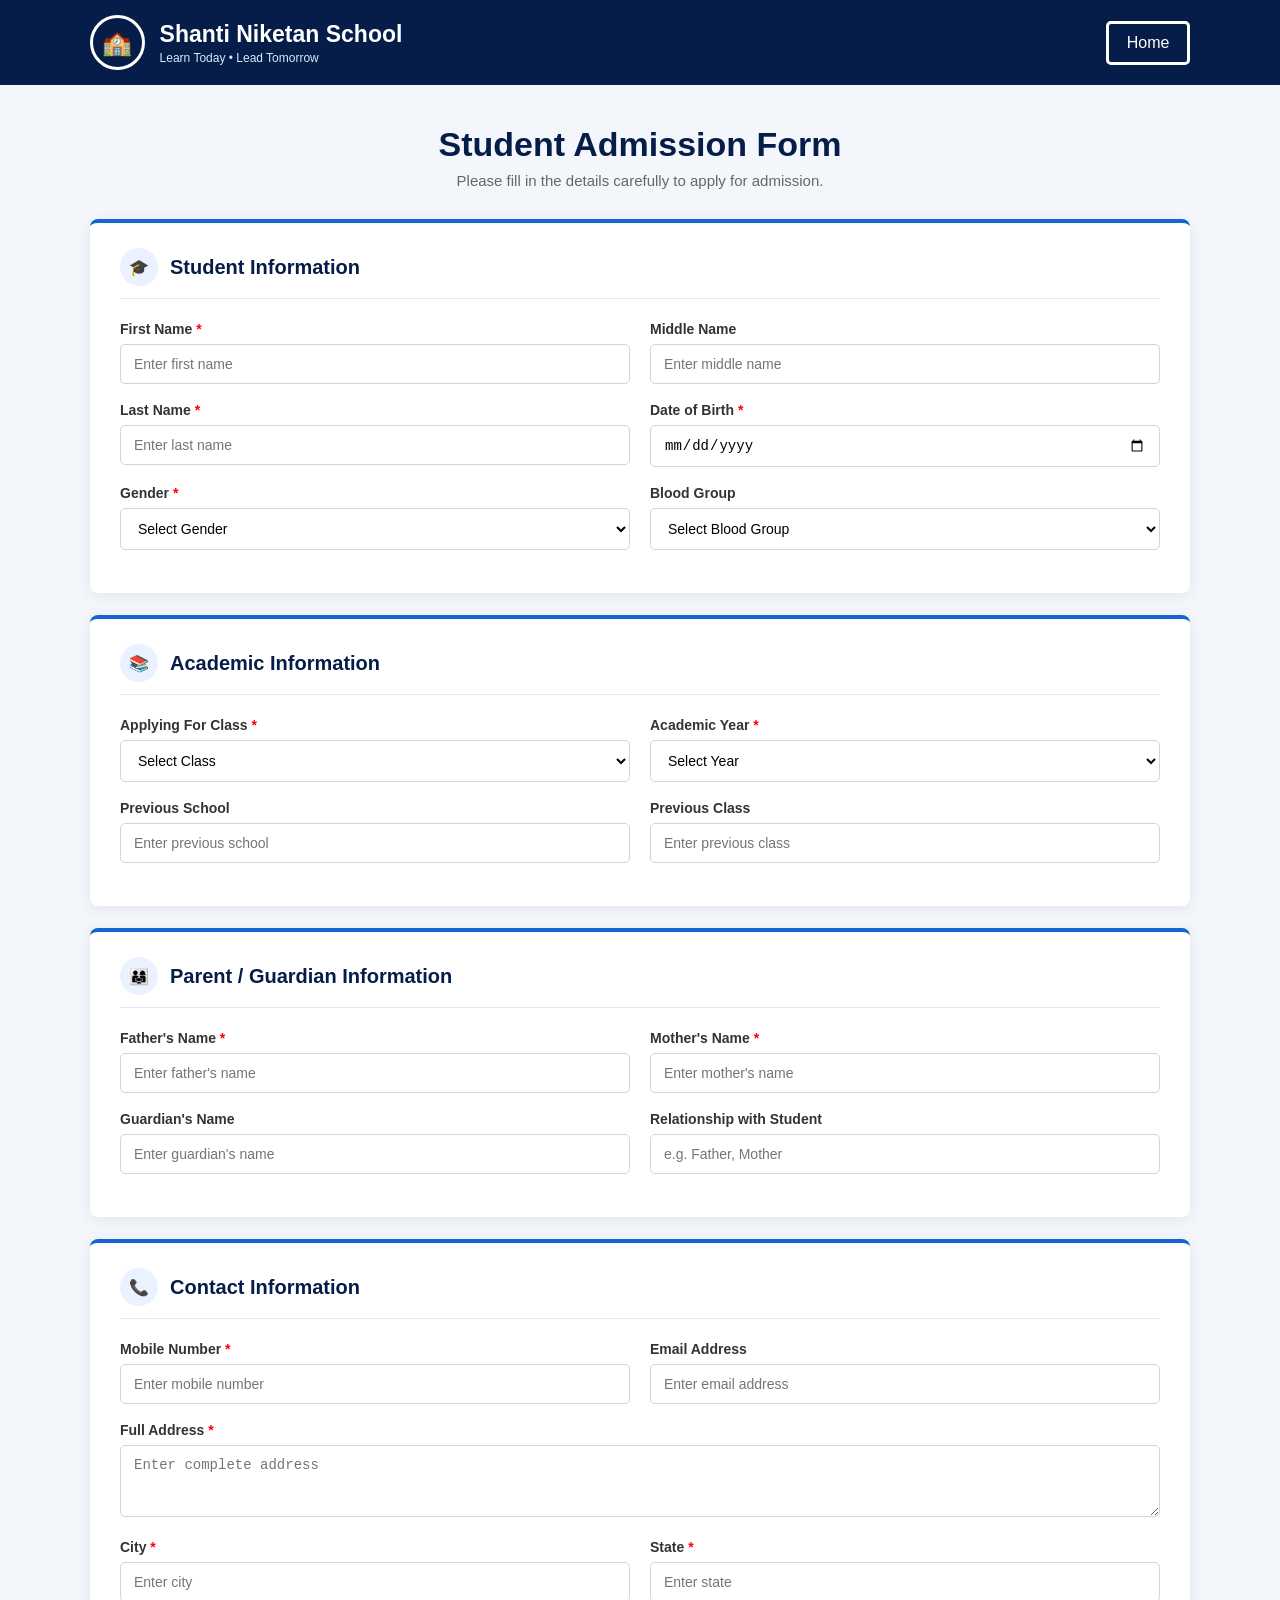
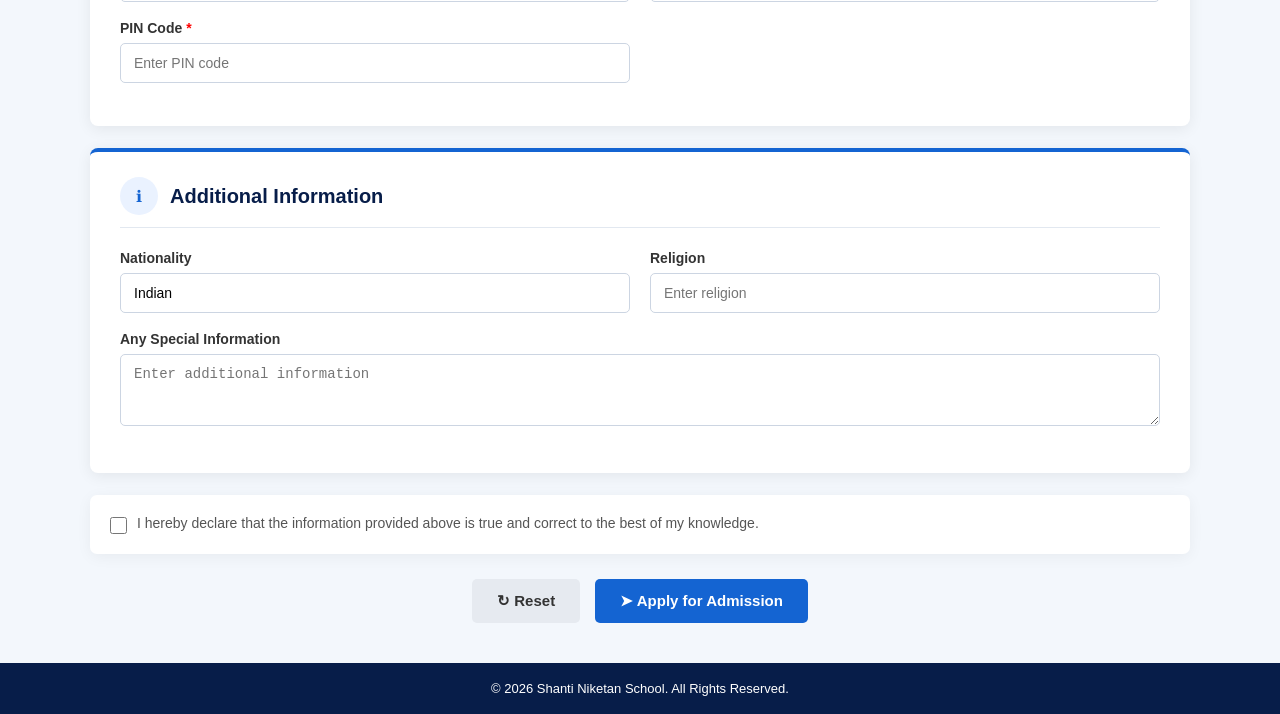
<file: admission_reg.html>
<!DOCTYPE html>
<html lang="en">
<head>
    <meta charset="UTF-8">
    <meta name="viewport" content="width=device-width, initial-scale=1.0">
    <title>Admission Form | Shanti Niketan School</title>
    <link rel="stylesheet" href="CSS/admission_reg.css">
</head>
<body>

<header class="header">
    <div class="school-logo">
        <div class="logo-circle">🏫</div>
        <div>
            <h2>Shanti Niketan School</h2>
            <p>Learn Today • Lead Tomorrow</p>
        </div>
    </div>
    <a href="index.html" class="home-btn"><i class="fa-duotone fa-solid fa-house"></i> Home</a>
</header>

<main class="admission-container">
    <div class="page-heading">
        <h1>Student Admission Form</h1>
        <p>Please fill in the details carefully to apply for admission.</p>
    </div>

    <form action="#" method="post">

        <section class="form-section">
            <div class="section-title"><span>🎓</span><h3>Student Information</h3></div>
            <div class="grid">
                <div class="form-group"><label>First Name <b>*</b></label><input type="text" required placeholder="Enter first name"></div>
                <div class="form-group"><label>Middle Name</label><input type="text" placeholder="Enter middle name"></div>
                <div class="form-group"><label>Last Name <b>*</b></label><input type="text" required placeholder="Enter last name"></div>
                <div class="form-group"><label>Date of Birth <b>*</b></label><input type="date" required></div>
                <div class="form-group"><label>Gender <b>*</b></label><select required><option value="">Select Gender</option><option>Male</option><option>Female</option><option>Other</option></select></div>
                <div class="form-group"><label>Blood Group</label><select><option value="">Select Blood Group</option><option>A+</option><option>A-</option><option>B+</option><option>B-</option><option>O+</option><option>O-</option><option>AB+</option><option>AB-</option></select></div>
            </div>
        </section>

        <section class="form-section">
            <div class="section-title"><span>📚</span><h3>Academic Information</h3></div>
            <div class="grid">
                <div class="form-group"><label>Applying For Class <b>*</b></label><select required><option value="">Select Class</option><option>Nursery</option><option>LKG</option><option>UKG</option><option>Class 1</option><option>Class 2</option><option>Class 3</option><option>Class 4</option><option>Class 5</option><option>Class 6</option><option>Class 7</option><option>Class 8</option><option>Class 9</option><option>Class 10</option><option>Class 11</option><option>Class 12</option></select></div>
                <div class="form-group"><label>Academic Year <b>*</b></label><select required><option value="">Select Year</option><option>2026 - 2027</option><option>2027 - 2028</option></select></div>
                <div class="form-group"><label>Previous School</label><input type="text" placeholder="Enter previous school"></div>
                <div class="form-group"><label>Previous Class</label><input type="text" placeholder="Enter previous class"></div>
            </div>
        </section>

        <section class="form-section">
            <div class="section-title"><span>👨‍👩‍👧</span><h3>Parent / Guardian Information</h3></div>
            <div class="grid">
                <div class="form-group"><label>Father's Name <b>*</b></label><input type="text" required placeholder="Enter father's name"></div>
                <div class="form-group"><label>Mother's Name <b>*</b></label><input type="text" required placeholder="Enter mother's name"></div>
                <div class="form-group"><label>Guardian's Name</label><input type="text" placeholder="Enter guardian's name"></div>
                <div class="form-group"><label>Relationship with Student</label><input type="text" placeholder="e.g. Father, Mother"></div>
            </div>
        </section>

        <section class="form-section">
            <div class="section-title"><span>📞</span><h3>Contact Information</h3></div>
            <div class="grid">
                <div class="form-group"><label>Mobile Number <b>*</b></label><input type="tel" maxlength="10" required placeholder="Enter mobile number"></div>
                <div class="form-group"><label>Email Address</label><input type="email" placeholder="Enter email address"></div>
                <div class="form-group full"><label>Full Address <b>*</b></label><textarea rows="3" required placeholder="Enter complete address"></textarea></div>
                <div class="form-group"><label>City <b>*</b></label><input type="text" required placeholder="Enter city"></div>
                <div class="form-group"><label>State <b>*</b></label><input type="text" required placeholder="Enter state"></div>
                <div class="form-group"><label>PIN Code <b>*</b></label><input type="text" maxlength="6" required placeholder="Enter PIN code"></div>
            </div>
        </section>

        <section class="form-section">
            <div class="section-title"><span>ℹ</span><h3>Additional Information</h3></div>
            <div class="grid">
                <div class="form-group"><label>Nationality</label><input type="text" value="Indian"></div>
                <div class="form-group"><label>Religion</label><input type="text" placeholder="Enter religion"></div>
                <div class="form-group full"><label>Any Special Information</label><textarea rows="3" placeholder="Enter additional information"></textarea></div>
            </div>
        </section>

        <div class="declaration">
            <label><input type="checkbox" required> I hereby declare that the information provided above is true and correct to the best of my knowledge.</label>
        </div>

        <div class="form-buttons">
            <button type="reset" class="reset-btn">↻ Reset</button>
            <button type="submit" class="submit-btn">➤ Apply for Admission</button>
        </div>
    </form>
</main>

<footer>© 2026 Shanti Niketan School. All Rights Reserved.</footer>

</body>
</html>
</file>
<file: CSS/admission_reg.css>
* {
    margin: 0;
    padding: 0;
    box-sizing: border-box;
}

body {
    font-family: Arial, Helvetica, sans-serif;
    background: #f3f7fc;
    color: #222;
}

.header {
    min-height: 85px;
    background: #071d49;
    display: flex;
    align-items: center;
    justify-content: space-between;
    padding: 12px 7%;
    color: white;
}

.school-logo {
    display: flex;
    align-items: center;
    gap: 15px;
}

.logo-circle {
    width: 55px;
    height: 55px;
    border: 3px solid white;
    border-radius: 50%;
    display: flex;
    justify-content: center;
    align-items: center;
    font-size: 24px;
}

.school-logo h2 {
    font-size: 23px;
    margin: 0;
    font-weight: 600;
}

.school-logo p {
    margin-top: 3px;
    font-size: 12px;
    color: #d9e7ff;
}

.home-btn {
    text-decoration: none;
    color: white;
    border: 3px solid white;
    padding: 10px 18px;
    border-radius: 5px;
    transition: .3s;
}

.home-btn:hover {
    background: white;
    color: #071d49;
}

.admission-container {
    width: 90%;
    max-width: 1100px;
    margin: 40px auto;
}

.page-heading {
    text-align: center;
    margin-bottom: 30px;
}

.page-heading h1 {
    color: #071d49;
    font-size: 34px;
    margin-bottom: 8px;
}

.page-heading p {
    color: #666;
    font-size: 15px;
}

.form-section {
    background: white;
    padding: 25px 30px;
    margin-bottom: 22px;
    border-radius: 8px;
    box-shadow: 0 3px 15px rgba(0,0,0,.07);
    border-top: 4px solid #1464d2;
}

.section-title {
    display: flex;
    align-items: center;
    gap: 12px;
    margin-bottom: 22px;
    border-bottom: 1px solid #e2e8f0;
    padding-bottom: 12px;
}

.section-title span {
    width: 38px;
    height: 38px;
    background: #eaf2ff;
    color: #1464d2;
    border-radius: 50%;
    display: flex;
    align-items: center;
    justify-content: center;
}

.section-title h3 {
    color: #071d49;
    font-size: 20px;
}

.grid {
    display: grid;
    grid-template-columns: repeat(2, 1fr);
    gap: 0 20px;
}

.form-group {
    margin-bottom: 18px;
}

.form-group.full {
    grid-column: 1 / -1;
}

.form-group label {
    display: block;
    color: #333;
    font-weight: 600;
    font-size: 14px;
    margin-bottom: 7px;
}

.form-group label b {
    color: red;
}

.form-group input,
.form-group select,
.form-group textarea {
    width: 100%;
    border: 1px solid #ccd5e2;
    border-radius: 5px;
    padding: 11px 13px;
    font-size: 14px;
    outline: none;
    background: white;
}

.form-group textarea {
    resize: vertical;
}

.form-group input:focus,
.form-group select:focus,
.form-group textarea:focus {
    border-color: #1464d2;
    box-shadow: 0 0 0 3px rgba(20,100,210,.10);
}

.declaration {
    background: white;
    padding: 20px;
    border-radius: 7px;
    margin-bottom: 20px;
    box-shadow: 0 3px 15px rgba(0,0,0,.05);
}

.declaration label {
    display: flex;
    align-items: flex-start;
    gap: 10px;
    font-size: 14px;
    color: #555;
    cursor: pointer;
}

.declaration input {
    width: 17px;
    height: 17px;
    margin-top: 2px;
}

.form-buttons {
    display: flex;
    justify-content: center;
    gap: 15px;
    margin: 25px 0 40px;
}

.form-buttons button {
    border: none;
    padding: 13px 25px;
    border-radius: 5px;
    font-size: 15px;
    font-weight: 600;
    cursor: pointer;
    transition: .3s;
}

.reset-btn {
    background: #e6eaf0;
    color: #333;
}

.submit-btn {
    background: #1464d2;
    color: white;
}

.submit-btn:hover {
    background: #0b4ea8;
    transform: translateY(-1px);
}

footer {
    background: #071d49;
    color: white;
    text-align: center;
    padding: 18px;
    font-size: 13px;
}

@media (max-width: 768px) {
    .header {
        padding: 12px 5%;
    }

    .school-logo h2 {
        font-size: 17px;
    }

    .school-logo p {
        font-size: 10px;
    }

    .logo-circle {
        width: 45px;
        height: 45px;
        font-size: 18px;
    }

    .admission-container {
        width: 94%;
        margin: 25px auto;
    }

    .page-heading h1 {
        font-size: 26px;
    }

    .form-section {
        padding: 20px 16px;
    }

    .grid {
        grid-template-columns: 1fr;
    }

    .form-group.full {
        grid-column: auto;
    }

    .form-buttons {
        flex-direction: column;
    }

    .form-buttons button {
        width: 100%;
    }
}

@media (max-width: 480px) {
    .school-logo {
        gap: 8px;
    }

    .school-logo h2 {
        font-size: 14px;
    }

    .school-logo p {
        font-size: 9px;
    }

    .logo-circle {
        width: 38px;
        height: 38px;
        font-size: 15px;
    }

    .home-btn {
        padding: 7px 9px;
        font-size: 11px;
    }

    .page-heading h1 {
        font-size: 23px;
    }

    .form-section {
        padding: 18px 12px;
    }
}
</file>
